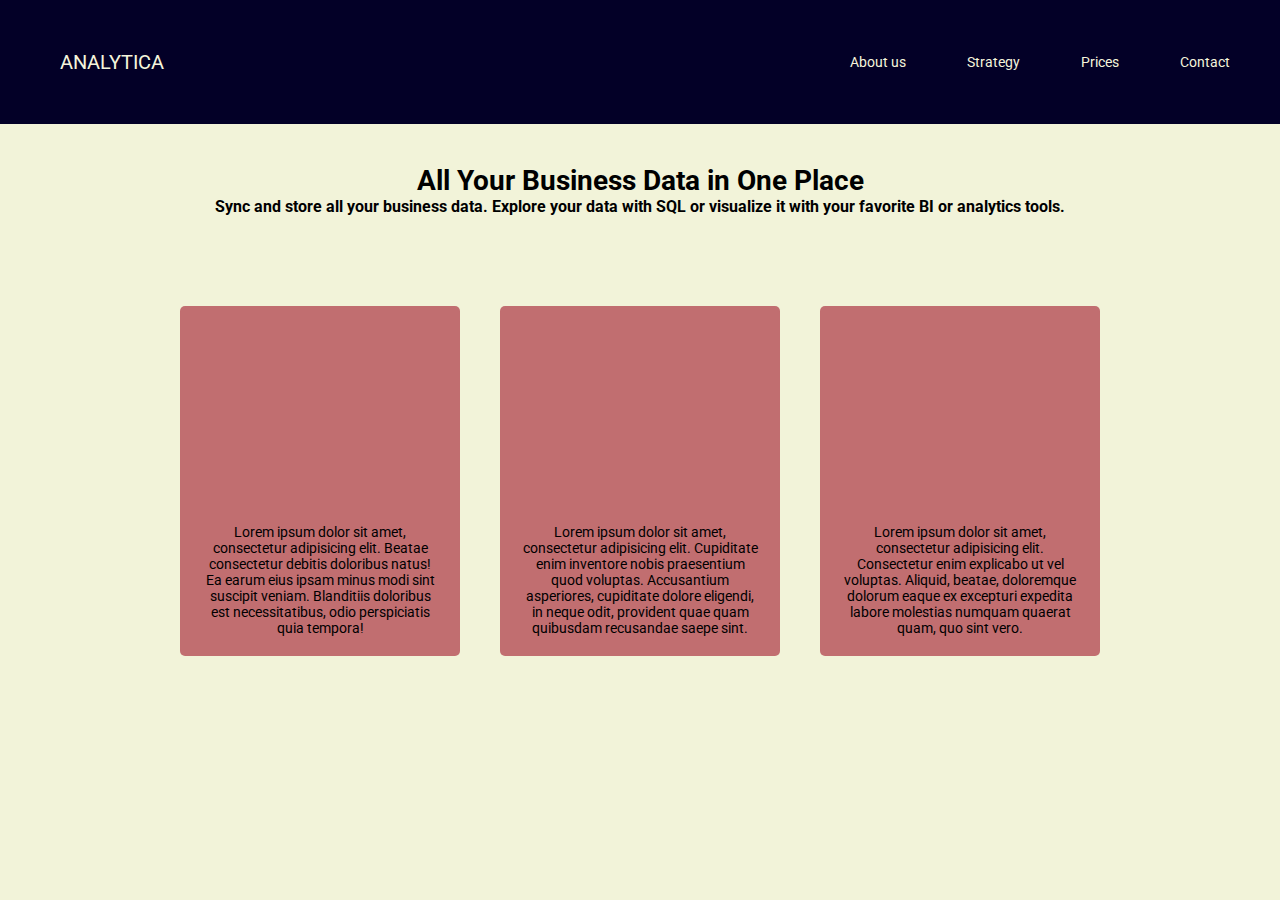
<file: deel-3-webpagina/index.html>
<!DOCTYPE html>
<html lang="en">
<head>
    <meta charset="UTF-8">
    <meta name="viewport" content="width=device-width, initial-scale=1, minimum-scale=1"/>
    <link rel="stylesheet" href="styles/styles.css">
    <title>Flexbox opdracht 3</title>
</head>
<body>
<nav>
   <div class="logo"><p>Analytica</p></div>
    <ul class="menu">
        <li class="item"><a href="#">About us</a></li>
        <li class="item"><a href="#">Strategy</a></li>
        <li class="item"><a href="#">Prices</a></li>
        <li class="item"><a href="#">Contact</a></li>
    </ul>
</nav>
    <div class="about-us-section">
        <h1>All Your Business Data in One Place</h1>
        <h3>Sync and store all your business data. Explore your data with SQL or visualize it with your favorite BI or
            analytics tools.</h3>
    </div>
<main class="main">
    <article class="article 1">
        <p>Lorem ipsum dolor sit amet, consectetur adipisicing elit. Beatae consectetur debitis doloribus natus! Ea earum eius ipsam minus modi sint suscipit veniam. Blanditiis doloribus est necessitatibus, odio perspiciatis quia tempora!</p>
    </article>
    <article class="article 2">
        <p>Lorem ipsum dolor sit amet, consectetur adipisicing elit. Cupiditate enim inventore nobis praesentium quod voluptas. Accusantium asperiores, cupiditate dolore eligendi, in neque odit, provident quae quam quibusdam recusandae saepe sint.</p>
    </article>
    <article class="article 3">
        <p>Lorem ipsum dolor sit amet, consectetur adipisicing elit. Consectetur enim explicabo ut vel voluptas. Aliquid, beatae, doloremque dolorum eaque ex excepturi expedita labore molestias numquam quaerat quam, quo sint vero.</p>
    </article>
</main>
</body>
</html>
</file>
<file: deel-3-webpagina/styles/styles.css>
@import url('https://fonts.googleapis.com/css2?family=Roboto:wght@400;500;700&display=swap');

* {
    box-sizing: border-box;
    padding: 0;
    margin: 0;
}

:root {
    --blue:#151E3F;
    --darkblue:#030027;
    --beige:#F2F3d9;
    --buff:#DC9E82;
    --rose:#C16E70;
}

main {
    display: flex;
    flex-direction: row;
    justify-content: center;
    margin: 30px 0;
}

body {
    display: flex;
    flex-direction: column;
    background-color: var(--beige);
    font-family: 'Roboto', sans-serif;
    font-size: 14px;
    font-weight: 400;
    text-align: center;
}

article {
    display: flex;
    flex-direction: column;
    justify-content: flex-end;
    min-height: 350px;
    border-radius: 5px;
    background-color: var(--rose);
    flex-basis: 280px;
    flex-shrink: 1;
    flex-grow: 0;
    margin: 20px;
    padding: 20px;
}

h1 {
    display: flex;
    flex-direction: column;
    justify-content: center;
    align-items: center;
}

h3 {
    display:flex;
    flex-direction: row;
    justify-content: center;
}

.about-us-section {
    padding: 40px;
}

nav {
    flex-basis: 60px;
    background-color: var(--darkblue);
    display: flex;
    justify-content: space-between;
    padding: 30px 40px;
}


.item {
    padding: 10px;
    color: beige;
}


.logo {
    font-size: 20px;
    color: beige;
    display: flex;
    flex-direction: column;
    justify-content: center;
    padding: 20px;
    text-transform: uppercase;
}

.menu {
    list-style-type: none;
    display: flex;
    flex-basis: 400px;
    flex-grow: 0;
    flex-shrink: 1;
    justify-content: space-between;
    align-items: center;
}

a {
    color: beige;
    text-decoration: none;
}
</file>
